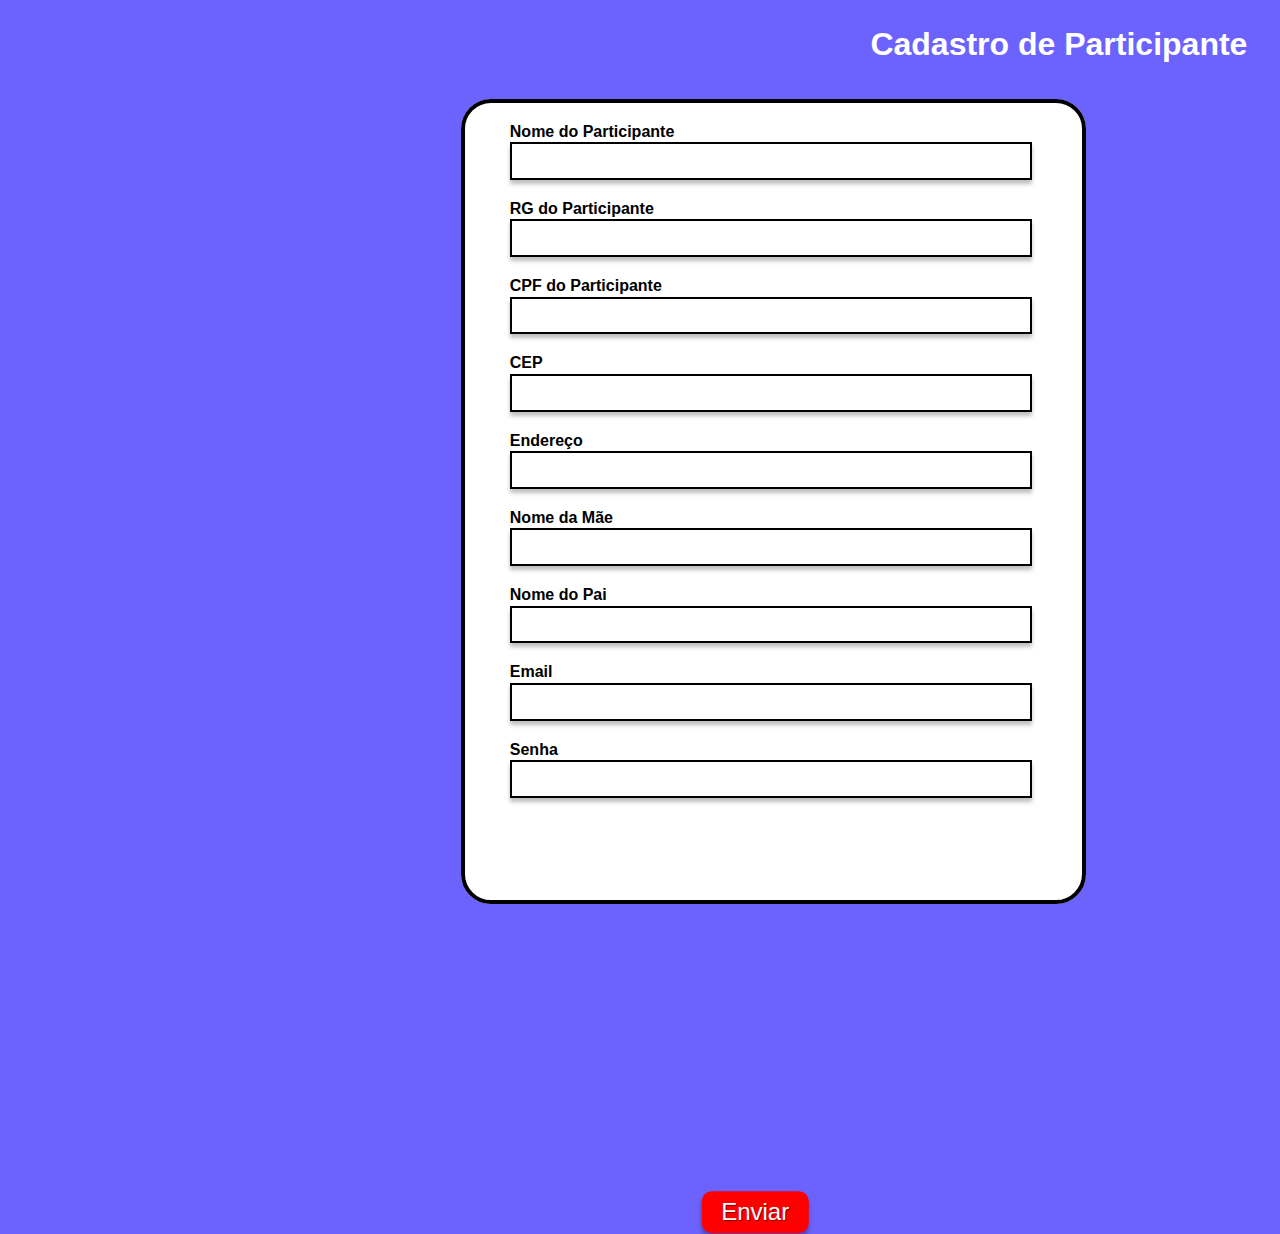
<file: Projeto-API-main/Código/Front-end/cadastro de participantes.html>
<!DOCTYPE html>
<html lang="en">
<head>
    <meta charset="UTF-8">
     <meta name="viewport" content="width=device-width, initial-scale=1.0">
     <meta http-equiv="X-UA-Compatible" content="IE=edge">
     <link rel="stylesheet" type="text/css" href="formulario_participante.css" media="screen"/>
     <title>cadastro de participante</title>
</head>
<body>
    
    <div>
       <h1 id="titulo">Cadastro de Participante</h1>
       <br>
        <br>   
    </div>
    
 </form id= "formulario">
       <fieldset class="grupo">
              <div class="campo">
            <label for="name"><strong>Nome do Participante</strong></label>
            <input type="text" name="Nome do Participante" id="name" required>
         </div>
        
         <div class="campo">
             <label for="RG"><strong>RG do Participante</strong></label>
            <input type="text" name="RG do Participante" id="RG" required>
        </div>
        <div class="campo">
            <label for="CPF"><strong>CPF do Participante</strong></label>
            <input type="text" name="CPF do Participante" id="CPF" required>
        </div>
        <div class="campo">
            <label for="CEP"><strong>CEP</strong></label>
            <input type="text" name="CEP" id="CEP" required>
        </div>
        <div class="campo">
            <label for="Endereço"><strong>Endereço</strong></label>
            <input type="text" name="Endereço" id="Endereço" required>
        </div>
        <div class="campo">
            <label for="mãe"><strong>Nome da Mãe</strong></label>
            <input type="text" name="mãe" id="mãe" required>
        </div>
        <div class="campo">
            <label for="Pai"><strong>Nome do Pai</strong></label>
            <input type="text" name="Pai" id="Pai" required>
        </div>

        <div class="campo">
            <label for="email"><strong>Email</strong></label>
            <input type="email" name="email" id="email" data-min-length="3" >
        </div>

        <div class="campo">
            <label for="senha"><strong>Senha</strong></label>
            <input type="password" name="senha" id="senha"required>
        </div>
        <button class="botao" type="submit" id="enviar">Enviar</button>
        </Fieldset>
 </form>
 <script>
     document.querySelector('#enviar')
         .addEventListener('click', () => {
             window.location.href = 'file:///C:/Users/Douglas/Desktop/formulario/formularioenviado.html';
            });
</script>
</body>
</html>
</file>
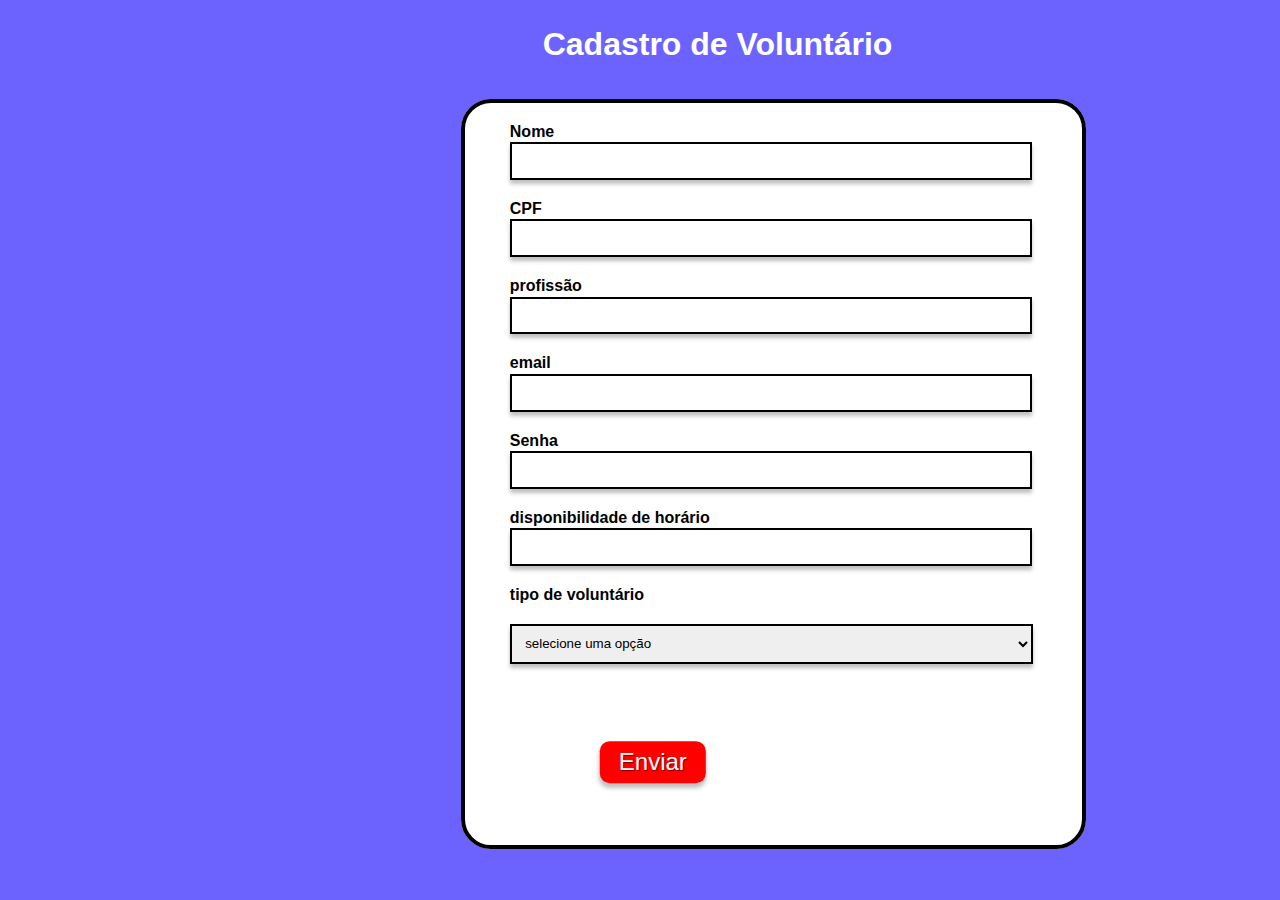
<file: Projeto-API-main/Código/Front-end/cadastro_de_voluntario.html>
<!DOCTYPE html>
<html lang="pt-br">
<head>
    <meta charset="UTF-8">
     <meta name="viewport" content="width=device-width, initial-scale=1.0">
     <meta http-equiv="X-UA-Compatible" content="IE=edge">
     <link rel="stylesheet" type="text/css" href="cadastro de voluntario.css" media="screen"/>
     <title>cadastro de Voluntário</title>
</head>
<body>
    
    <div>
       <h1 id="titulo">Cadastro de Voluntário</h1>
       <br>
        <br>   
    </div>
    
 </form id= "formulario">
       <fieldset class="grupo">
              <div class="campo">
            <label for="name"><strong>Nome</strong></label>
            <input type="text" name="Nome" id="name" required>
        </div>
        <div class="campo">
            <label for="CPF"><strong>CPF</strong></label>
            <input type="text" name="CPF" id="CPF" required>
        </div>
        <div class="campo">
            <label for="profissão"><strong>profissão</strong></label>
            <input type="text" name="profissão" id="profissão" required>
        </div>
        <div class="campo">
            <label for="Email"><strong>email</strong></label>
            <input type="email" name="email" id="email" required>
        </div>
        <div class="campo">
            <label for="senha"><strong>Senha</strong></label>
            <input type="password" name="senha" id="senha" required>
        </div>
        <div class="campo">
            <label for="disponibilidade"><strong>disponibilidade de horário</strong></label>
            <input type="text" name="diponibilidade" id="disponibilidade" required>
        </div>
        <div class="campo">
            <label for="tipo"><strong>tipo de voluntário</strong></label>
            <select name="tipo" id="" required>
                <option value="opção">selecione uma opção</option>
                <option value="geral">geral</option>
                <option value="específico">específico</option>
            </select>
        </div>
        <button class="botao" type="submit" id="enviar">Enviar</button>
        </Fieldset>
 </form>

</body>
</html>
</file>
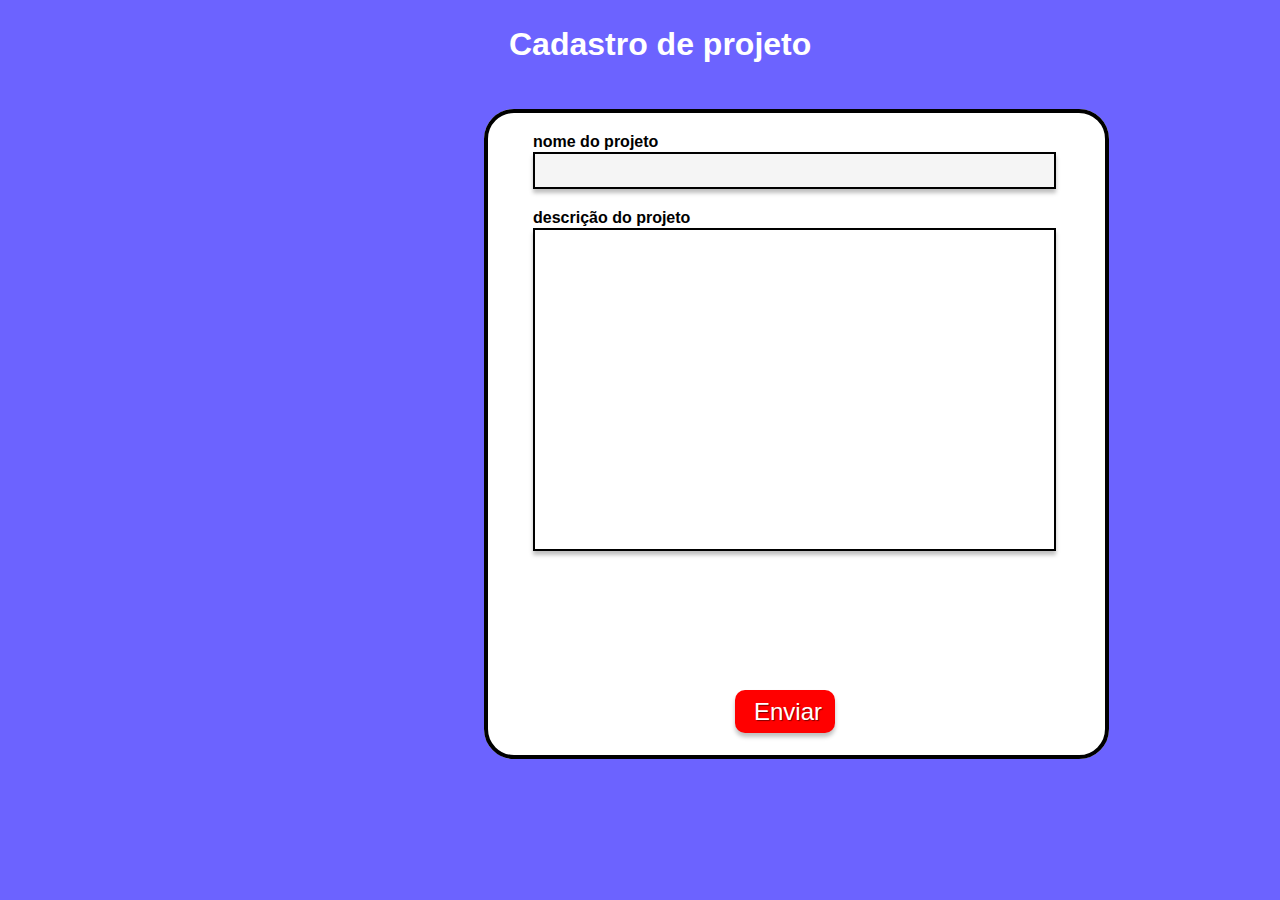
<file: Projeto-API-main/Código/Front-end/envio_de_projeto.html>
<!DOCTYPE html>
<html lang="pt-br">
<head>
    <meta charset="UTF-8">
    <meta name="viewport" content="width=device-width, initial-scale=1.0">
    <meta http-equiv="X-UA-Compatible" content="IE=edge">
    <link rel="stylesheet" href="./envio de projeto.css"/>
    <title>Envio de Projeto</title>
</head>
<body>
    
        <div>
            <h1 id="titulo">Cadastro de projeto</h1>
            <br>
            <br>
        </div>

              
        <form id="projeto" method="POST" action="http://localhost/Projeto/Projeto-API-main/Código/Back-end/processacadproj.php">
           <fieldset class="grupo">
                <div class="campo">
                <label for="nome"><strong>nome do projeto</strong></label>   
                <input type="text" name="nomeproj" placeholder="">
                </div>
                
                <div class="campo">
                <label for="descrição"><strong>descrição do projeto</strong></label>
                <textarea id="descricaoproj" type="text" name="messageproj" placeholder=""></textarea>
                </div>
                <div>
                
                <input class="enviar" type="submit" value="Enviar">
                </div>
            </fieldset>    
        </form>
        </div>
     
</body>
</html>
</file>
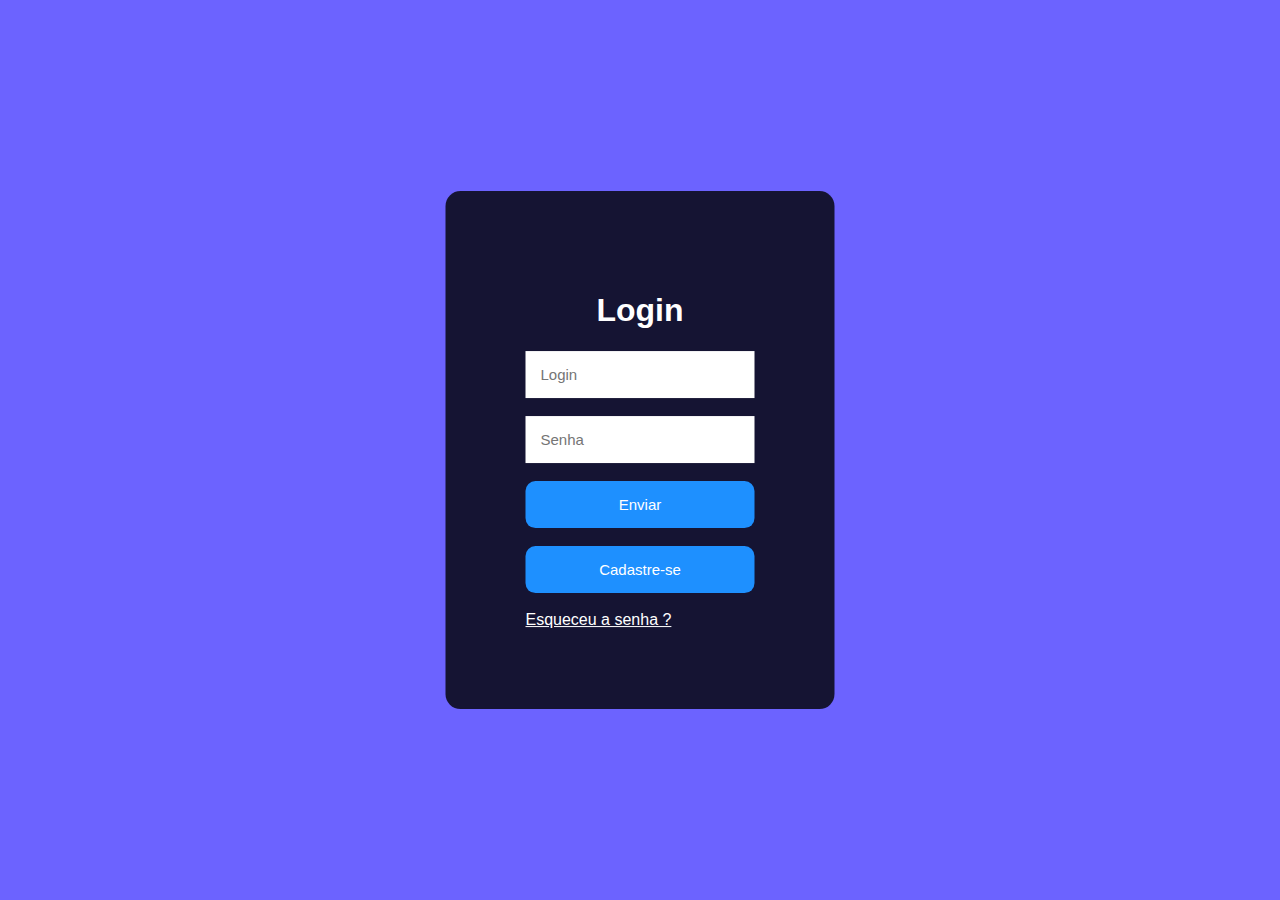
<file: Projeto-API-main/Código/Front-end/login.html>
<!DOCTYPE html>
<html lang="en">
<head>
    <meta charset="UTF-8">
    <meta http-equiv="X-UA-Compatible" content="IE-edge">
    <meta name= "viewport" content="width=device-width, initial-scale=1.0">
    <link rel="stylesheet" href="login.css">
    <title>Tela de Login</title>
  
</head>
<body>
    <div class="login">
        <h1 style="text-align: center;">Login</h1>
        <input type="text" placeholder="Login">
        <br><br>
        <input type="password" placeholder="Senha">
        <br><br>
        <button>Enviar</button>
        <br><br>
        <button>Cadastre-se</button>
        <br><br>
        <a href="#" style="color: white;">Esqueceu a senha ?</a>
</body>
</html>
</file>
<file: Projeto-API-main/Código/Front-end/formulario_participante.css>
*{
    margin: 0;
    padding: 0;
}

#titulo{
    font-family: sans-serif;
    color: white;
    margin-left: 50%;
}

fieldset{
    border: 0;
}

body{
    background-color: #6C63FF;
    font-family: sans-serif;
    font-size: 1em;
    color: white;
    margin-left: 36%;
    margin-top: 2%;
    justify-content: center;
}
input{
    border-radius: none;
    width: 500PX;
}
.campo{
    margin-bottom: 10px;
    margin-left: 45px;
    margin-top: 20px;
    bottom:10px;
}
.campo label{
    margin-bottom: 0.10em;
    color: rgb(0, 0, 0);
    display: block;
}
fieldset.grupo .campo{
    float: center;
    right: 2em;
    left: 6em;
}
.campo input[type="text"], .campo input[type="email"], .campo input[type="password"]{
    padding: 0.70em;
    border: 2px solid black;
    box-shadow: 0px 4px 4px rgba(0,0,0,0.25);
    display: block;
}
.campo input:focus{
    background: whitesmoke;
}
.botao{
    font-size: 1.5em;
    background:red;
    border: 4px;
    margin-bottom: 3em;
    color:white;
    padding: 0.3em 0.8em;
    box-shadow: 0px 4px 4px rgba(0, 0, 0, 0.25);
    text-shadow: 1px 1px 1px rgba(0,0,0,0.5);
    position: absolute;
    top: 130%;
    left: 59%;
    margin-right: -50%;
    transform: translate(-50%,50%);
    border-radius: 10px;
}
.botao:hover{
    background: green;
    box-shadow: inset 2px 2px 2px rgba(0,0,0,0.2);
    text-shadow: none;
}
.grupo{
    width: 625px;
    height: 805px;
    left: 100px;
    top: 10px;
    opacity: 140%;
    border: 4px solid #000000;
    box-sizing: border-box;
    box-shadow: rgb(0,0,0,0.25);
    border-radius: 30px;
    background: white;
}
</file>
<file: Projeto-API-main/Código/Front-end/cadastro de voluntario.css>
*{
    margin: 0;
    padding: 0;
}

#titulo{
    font-family: sans-serif;
    color: white;
    margin-left: 10%;
}

fieldset{
    border: 0;
}

body{
    background-color: #6C63FF;
    background-position: center;
    font-family: sans-serif;
    font-size: 1em;
    color: white;
    margin-left: 36%;
    margin-top: 2%;
    justify-content: center;

}
input{
    border-radius: none;
    width: 500PX;
}
.campo{
    margin-bottom: 10px;
    margin-left: 45px;
    margin-top: 20px;
    bottom:10px;
}
.campo select{
    margin-bottom: 10px;
    margin-left: 0px;
    margin-top: 20px;
    bottom:10px;
    width: 523px;
}
.campo label{
    margin-bottom: 0.10em;
    color: rgb(0, 0, 0);
    display: block;
}
fieldset.grupo .campo{
    float: center;
    right: 2em;
    left: 6em;
}
.campo input[type="text"], .campo input[type="email"], .campo input[type="password"], .campo select[name="tipo"]{
    padding: 0.70em;
    border: 2px solid black;
    box-shadow: 0px 4px 4px rgba(0,0,0,0.25);
    display: block;
}
.campo input:focus{
    background: whitesmoke;
}

.botao{
    font-size: 1.5em;
    background:red;
    border: 4px;
    margin-bottom: 3em;
    color:white;
    padding: 0.3em 0.8em;
    box-shadow: 0px 4px 4px rgba(0, 0, 0, 0.25);
    text-shadow: 1px 1px 1px rgba(0,0,0,0.5);
    position: absolute;
    top: 80%;
    left: 51%;
    margin-right: -50%;
    transform: translate(-50%,50%);
    border-radius: 10px;
}

.botao:hover{
    background: green;
    box-shadow: inset 2px 2px 2px rgba(0,0,0,0.2);
    text-shadow: none;
}

.grupo{
    width: 625px;
    height: 750px;
    top: 10px;
    opacity: 140%;
    border: 4px solid #000000;
    box-sizing: border-box;
    box-shadow: rgb(0,0,0,0.25);
    border-radius: 30px;
    background: white;
}
</file>
<file: Projeto-API-main/Código/Front-end/envio de projeto.css>
*{
    margin: 0;
    padding: 0;
}

body{
    background: #6C63FF;
    font-family: sans-serif;
    font-size: 1em;
    margin-left: 30%;
    margin-top: 2%;
    justify-content: center;
    color: white;
    position: absolute;
}
#titulo{ 
    font-family: sans-serif;
    color: white;
    margin-left: 20%;
    position: relative;
}

fieldset{
    border: 0;
}
input{
    border-radius: none;
    width: 500px;
}
textarea{
    width: 500px;
    height: 300px;
    resize: none;
}


fieldset.grupo .campo{
    float: center;
    right: 20px;
    left: 6px;
}
.campo input[type="text"], .campo textarea[type="text"]{
    padding: 0.70em;
    border:2px solid black;
    box-shadow: 0px 4px 4px rgba(0,0,0,0.25);
    display: block;
}
.campo input, .campo textarea:focus{
    background: whitesmoke;
}
.enviar{
    font-size: 1.5em;
    background:red;
    border: 4px;
    margin-bottom: 3em;
    color:white;
    padding: 0.3em 0.8em;
    box-shadow: 0px 4px 4px rgba(0, 0, 0, 0.25);
    text-shadow: 1px 1px 1px rgba(0,0,0,0.5);
    position: absolute;
    border-radius: 10px;
    width: 100px;
    left: 40%;
    top: 90%;
}
.enviar:hover{
    background: green;
    box-shadow: inset 5px 5px 5px rgba(0,0,0,0.2);
    text-shadow: none;
}
.grupo{
    width: 625px;
    height:650px;
    left: 100px;
    top: 10px;
    opacity: 140%;
    border: 4px solid #000000;
    box-sizing: border-box;
    box-shadow: rgb(0,0,0,0.25);
    border-radius: 30px;
    background: white;
    position: relative;
}

.campo label{
    margin-bottom: 1px;
    color: rgb(0, 0, 0);
    display: block;
}
.campo{
    margin-bottom: 10px;
    margin-left: 45px;
    margin-top: 20px;
    bottom: 10px;
}
.anexar{
    width: 118px;
    height: 25px;
    position: absolute;
    right: 8%;
    top: 75%;
}
</file>
<file: Projeto-API-main/Código/Front-end/login.css>
body{
    font-family: sans-serif;
    background-color: #6C63FF;
}
div{
    background-color: rgba(0,0,0,0.8);
    position: absolute;
    top: 50%;
    left: 50%;
    transform: translate(-50%,-50%);
    padding: 80px;
    border-radius: 15px;
    color: white
}
input{
    padding: 15px;
    border: none;
    outline: none;
    font-size: 15px;
}
button{
    background-color: dodgerblue;
    border: none;
    padding: 15px;
    width: 100%;
    border-radius: 10px;
    color:white;
    font-size: 15px;
}
button:hover{
    background-color: deepskyblue;
    cursor: pointer;
}
</file>
